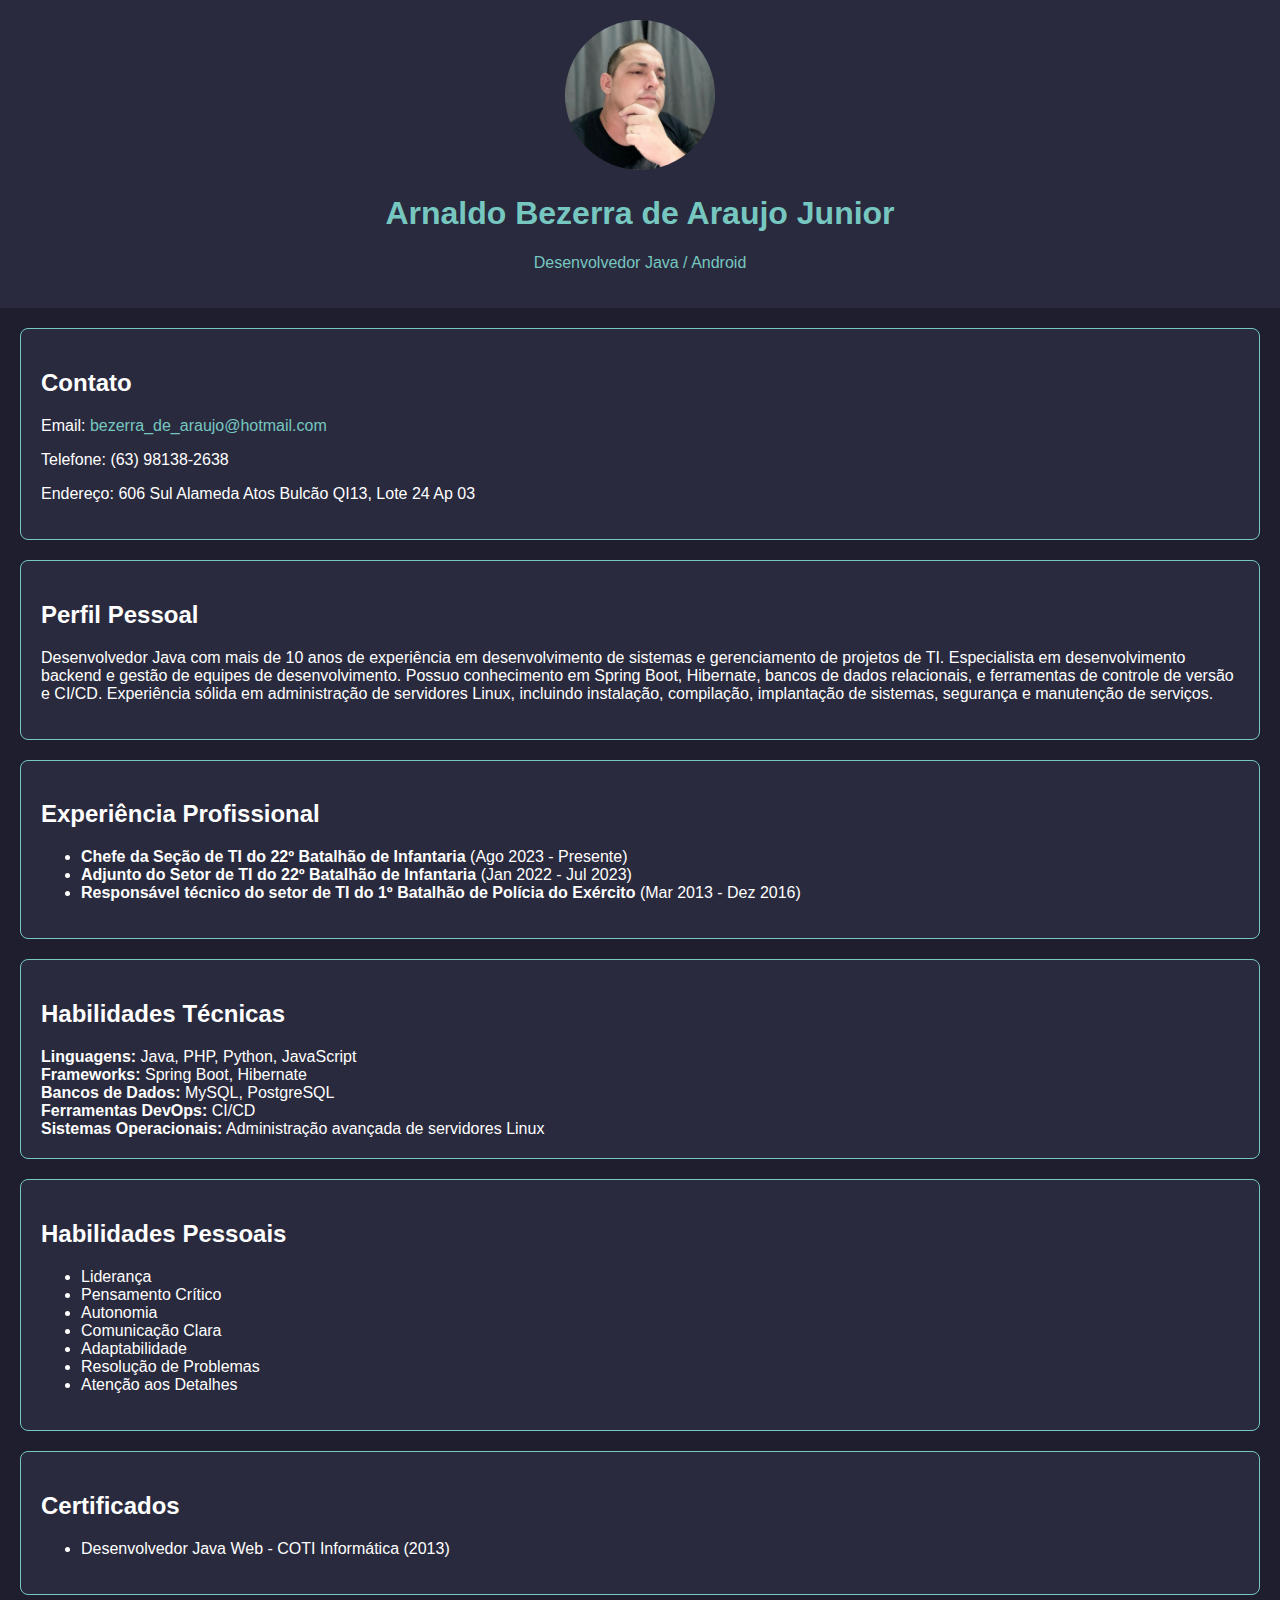
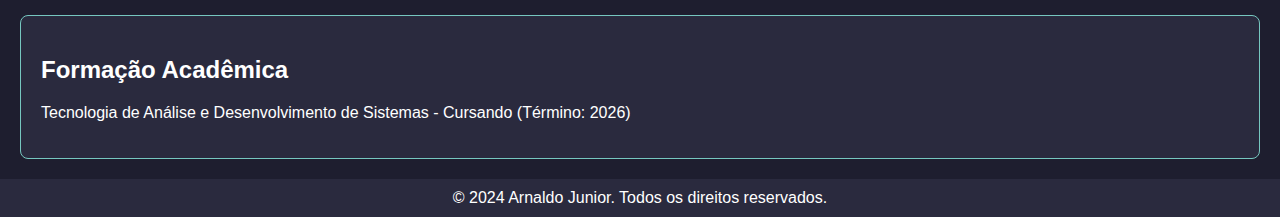
<file: index.html>
<!DOCTYPE html>
<html lang="pt-BR">
<head>
    <meta charset="UTF-8">
    <meta name="viewport" content="width=device-width, initial-scale=1.0">
    <title>Curriculum Arnaldo Junior</title>
   <!--<link rel="stylesheet" href="assets/css/style.css">-->
   <link rel="icon" type="image/png" href="assets/images/favicon.png">
</head>
<body>
   <header>
    <img src="assets/images/foto.jpeg" alt="Foto de Arnaldo Junior" style="border-radius: 50%; width: 150px; height: 150px;">
    <h1>Arnaldo Bezerra de Araujo Junior</h1>
    <p>Desenvolvedor Java / Android</p>
</header>


    <section>
        <h2>Contato</h2>
        <div class="contact-info">
            <p>Email: <a href="mailto:bezerra_de_araujo@hotmail.com">bezerra_de_araujo@hotmail.com</a></p>
            <p>Telefone: (63) 98138-2638</p>
            <p>Endereço: 606 Sul Alameda Atos Bulcão QI13, Lote 24 Ap 03</p>
        </div>
    </section>

    <section>
        <h2>Perfil Pessoal</h2>
        <p>Desenvolvedor Java com mais de 10 anos de experiência em desenvolvimento de sistemas e gerenciamento de projetos de TI. Especialista em desenvolvimento backend e gestão de equipes de desenvolvimento. Possuo conhecimento em Spring Boot, Hibernate, bancos de dados relacionais, e ferramentas de controle de versão e CI/CD. Experiência sólida em administração de servidores Linux, incluindo instalação, compilação, implantação de sistemas, segurança e manutenção de serviços.</p>
    </section>

    <section>
        <h2>Experiência Profissional</h2>
        <ul>
            <li><strong>Chefe da Seção de TI do 22º Batalhão de Infantaria</strong> (Ago 2023 - Presente)</li>
            <li><strong>Adjunto do Setor de TI do 22º Batalhão de Infantaria</strong> (Jan 2022 - Jul 2023)</li>
            <li><strong>Responsável técnico do setor de TI do 1º Batalhão de Polícia do Exército</strong> (Mar 2013 - Dez 2016)</li>
        </ul>
    </section>

    <section>
        <h2>Habilidades Técnicas</h2>
        <div class="skills">
            <div><strong>Linguagens:</strong> Java, PHP, Python, JavaScript</div>
            <div><strong>Frameworks:</strong> Spring Boot, Hibernate</div>
            <div><strong>Bancos de Dados:</strong> MySQL, PostgreSQL</div>
            <div><strong>Ferramentas DevOps:</strong> CI/CD</div>
            <div><strong>Sistemas Operacionais:</strong> Administração avançada de servidores Linux</div>
        </div>
    </section>

    <section>
        <h2>Habilidades Pessoais</h2>
        <ul>
            <li>Liderança</li>
            <li>Pensamento Crítico</li>
            <li>Autonomia</li>
            <li>Comunicação Clara</li>
            <li>Adaptabilidade</li>
            <li>Resolução de Problemas</li>
            <li>Atenção aos Detalhes</li>
        </ul>
    </section>

    <section>
        <h2>Certificados</h2>
        <ul>
            <li>Desenvolvedor Java Web - COTI Informática (2013)</li>
        </ul>
    </section>

    <section>
        <h2>Formação Acadêmica</h2>
        <p>Tecnologia de Análise e Desenvolvimento de Sistemas - Cursando (Término: 2026)</p>
    </section>

    <footer>
        &copy; 2024 Arnaldo Junior. Todos os direitos reservados.
    </footer>
    <script>
        // Lista de arquivos CSS disponíveis
        const cssFiles = [
            "assets/css/style1.css",
            "assets/css/style2.css",
            "assets/css/style3.css",
            "assets/css/style4.css",
            "assets/css/style5.css",
            "assets/css/style6.css"
            
        ];
    
        // Função para carregar um arquivo CSS aleatório
        function loadRandomCSS() {
            const randomIndex = Math.floor(Math.random() * cssFiles.length); // Seleciona um índice aleatório
            const linkElement = document.createElement("link"); // Cria o elemento <link>
            linkElement.rel = "stylesheet"; // Define o relacionamento como folha de estilo
            linkElement.href = cssFiles[randomIndex]; // Define o arquivo CSS
            document.head.appendChild(linkElement); // Adiciona o elemento ao <head> do documento
        }
    
        // Carrega o CSS ao carregar a página
        window.onload = loadRandomCSS;
    </script>
</body>
</html>
</file>
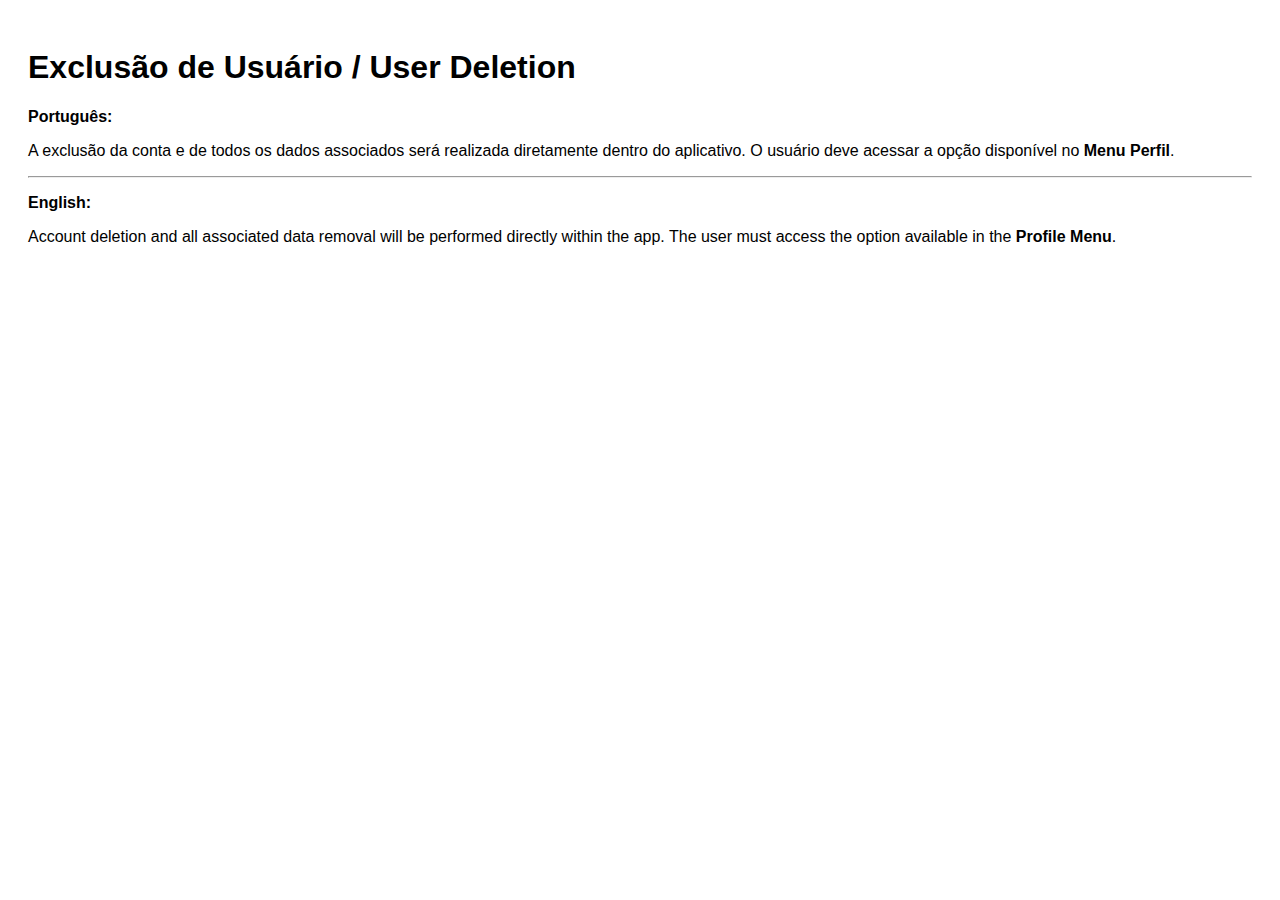
<file: biblioteca/exclusao/index.html>
<!DOCTYPE html>
<html>

<head>
    <meta charset="UTF-8">
    <title>Exclusão de Usuário / User Deletion</title>
    <style>
        body {
            font-family: Arial, sans-serif;
            padding: 20px;
        }
    </style>
</head>

<body>
    <h1>Exclusão de Usuário / User Deletion</h1>

    <p><strong>Português:</strong></p>
    <p>A exclusão da conta e de todos os dados associados será realizada diretamente dentro do aplicativo. O usuário
        deve acessar a opção disponível no <strong>Menu Perfil</strong>.</p>

    <hr>

    <p><strong>English:</strong></p>
    <p>Account deletion and all associated data removal will be performed directly within the app. The user must access
        the option available in the <strong>Profile Menu</strong>.</p>
</body>

</html>
</file>
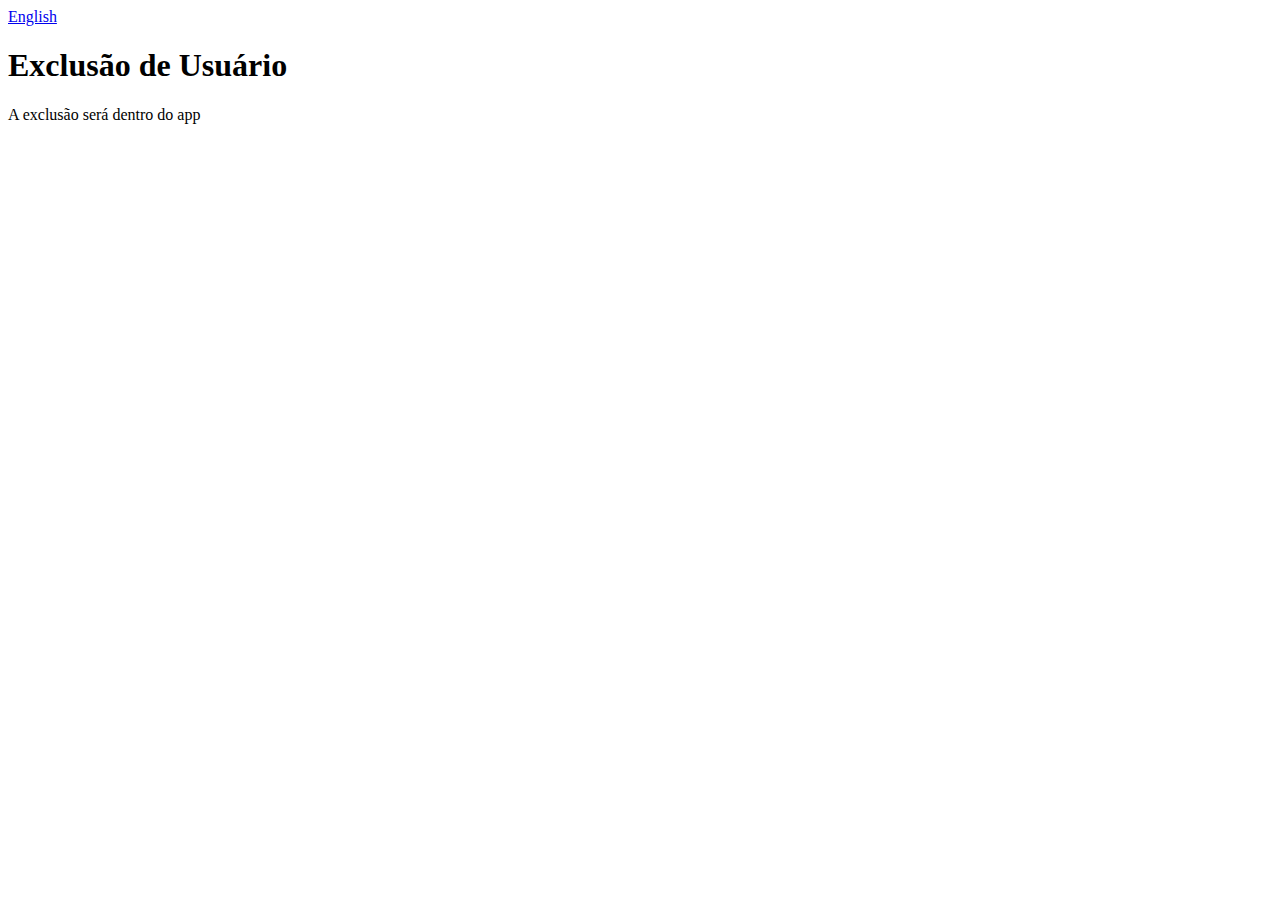
<file: dinheiru/exclusao/index.html>
<!DOCTYPE html>
<html lang="pt-BR">
<head>
<title>Exclusão de Usuário</title>
</head>
<body>
<nav><a href="index-en.html">English</a></nav>
<h1>Exclusão de Usuário</h1>
<p>A exclusão será dentro do app</p>
</body>
</html>
</file>
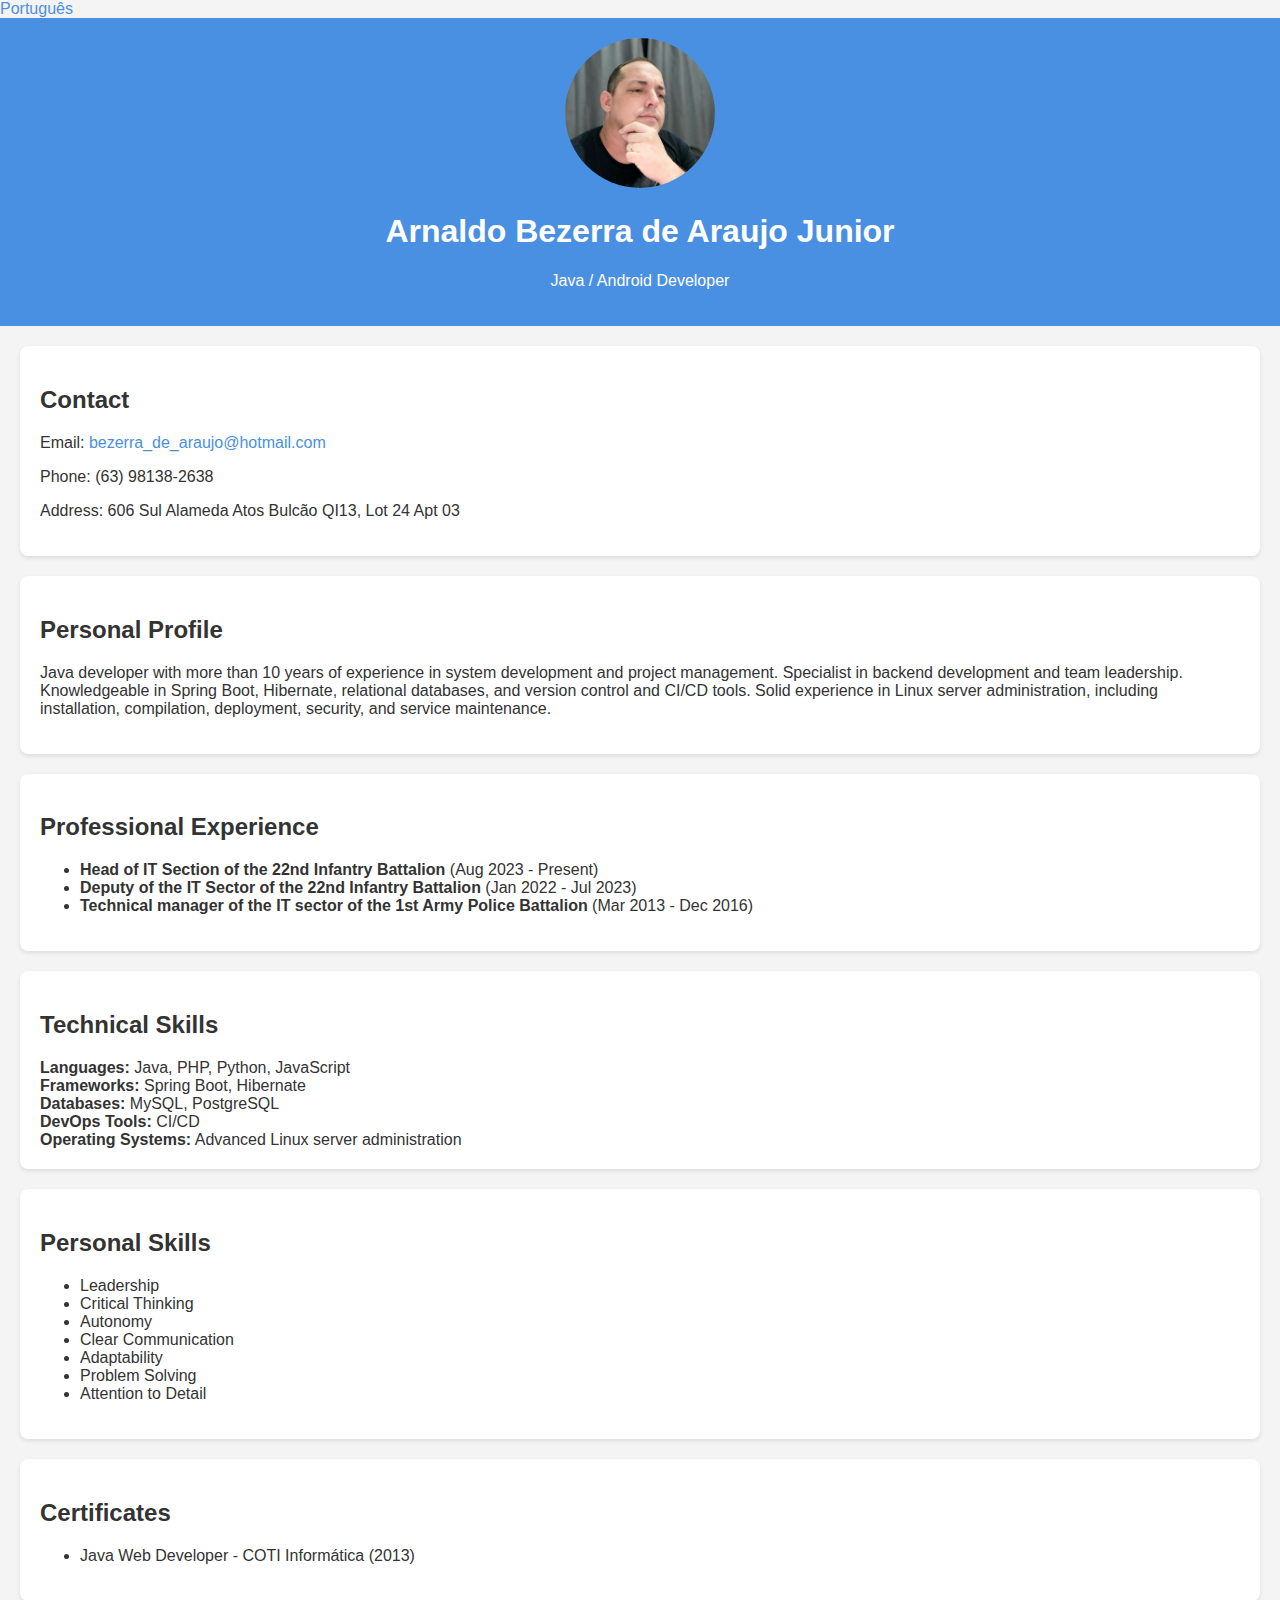
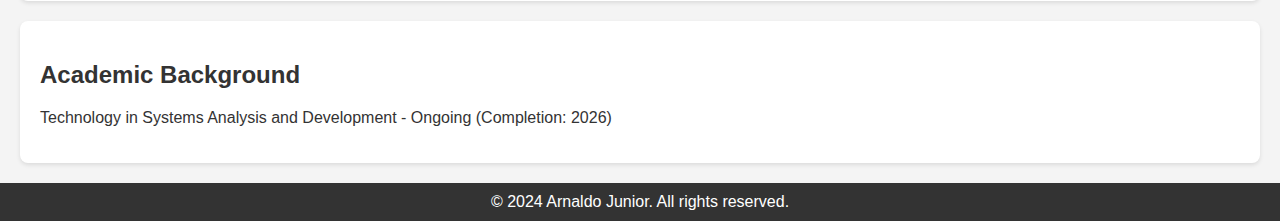
<file: index-en.html>
<!DOCTYPE html>
<html lang="en">
<head>
    <meta charset="UTF-8">
    <meta name="viewport" content="width=device-width, initial-scale=1.0">
    <title>Resume Arnaldo Junior</title>
   <!--<link rel="stylesheet" href="assets/css/style.css">-->
   <link rel="icon" type="image/png" href="assets/images/favicon.png">
</head>
<body>
   <nav><a href="index.html">Português</a></nav>
   <header>
    <img src="assets/images/foto.jpeg" alt="Photo of Arnaldo Junior" style="border-radius: 50%; width: 150px; height: 150px;">
    <h1>Arnaldo Bezerra de Araujo Junior</h1>
    <p>Java / Android Developer</p>
</header>

    <section>
        <h2>Contact</h2>
        <div class="contact-info">
            <p>Email: <a href="mailto:bezerra_de_araujo@hotmail.com">bezerra_de_araujo@hotmail.com</a></p>
            <p>Phone: (63) 98138-2638</p>
            <p>Address: 606 Sul Alameda Atos Bulcão QI13, Lot 24 Apt 03</p>
        </div>
    </section>

    <section>
        <h2>Personal Profile</h2>
        <p>Java developer with more than 10 years of experience in system development and project management. Specialist in backend development and team leadership. Knowledgeable in Spring Boot, Hibernate, relational databases, and version control and CI/CD tools. Solid experience in Linux server administration, including installation, compilation, deployment, security, and service maintenance.</p>
    </section>

    <section>
        <h2>Professional Experience</h2>
        <ul>
            <li><strong>Head of IT Section of the 22nd Infantry Battalion</strong> (Aug 2023 - Present)</li>
            <li><strong>Deputy of the IT Sector of the 22nd Infantry Battalion</strong> (Jan 2022 - Jul 2023)</li>
            <li><strong>Technical manager of the IT sector of the 1st Army Police Battalion</strong> (Mar 2013 - Dec 2016)</li>
        </ul>
    </section>

    <section>
        <h2>Technical Skills</h2>
        <div class="skills">
            <div><strong>Languages:</strong> Java, PHP, Python, JavaScript</div>
            <div><strong>Frameworks:</strong> Spring Boot, Hibernate</div>
            <div><strong>Databases:</strong> MySQL, PostgreSQL</div>
            <div><strong>DevOps Tools:</strong> CI/CD</div>
            <div><strong>Operating Systems:</strong> Advanced Linux server administration</div>
        </div>
    </section>

    <section>
        <h2>Personal Skills</h2>
        <ul>
            <li>Leadership</li>
            <li>Critical Thinking</li>
            <li>Autonomy</li>
            <li>Clear Communication</li>
            <li>Adaptability</li>
            <li>Problem Solving</li>
            <li>Attention to Detail</li>
        </ul>
    </section>

    <section>
        <h2>Certificates</h2>
        <ul>
            <li>Java Web Developer - COTI Informática (2013)</li>
        </ul>
    </section>

    <section>
        <h2>Academic Background</h2>
        <p>Technology in Systems Analysis and Development - Ongoing (Completion: 2026)</p>
    </section>

    <footer>
        &copy; 2024 Arnaldo Junior. All rights reserved.
    </footer>
    <script>
        // List of available CSS files
        const cssFiles = [
            "assets/css/style1.css",
            "assets/css/style2.css",
            "assets/css/style3.css",
            "assets/css/style4.css",
            "assets/css/style5.css",
            "assets/css/style6.css"

        ];

        // Function to load a random CSS file
        function loadRandomCSS() {
            const randomIndex = Math.floor(Math.random() * cssFiles.length); // Select a random index
            const linkElement = document.createElement("link"); // Create the <link> element
            linkElement.rel = "stylesheet"; // Define relationship as stylesheet
            linkElement.href = cssFiles[randomIndex]; // Set the CSS file
            document.head.appendChild(linkElement); // Add the element to the document head
        }

        // Load CSS when the page loads
        window.onload = loadRandomCSS;
    </script>
</body>
</html>
</file>
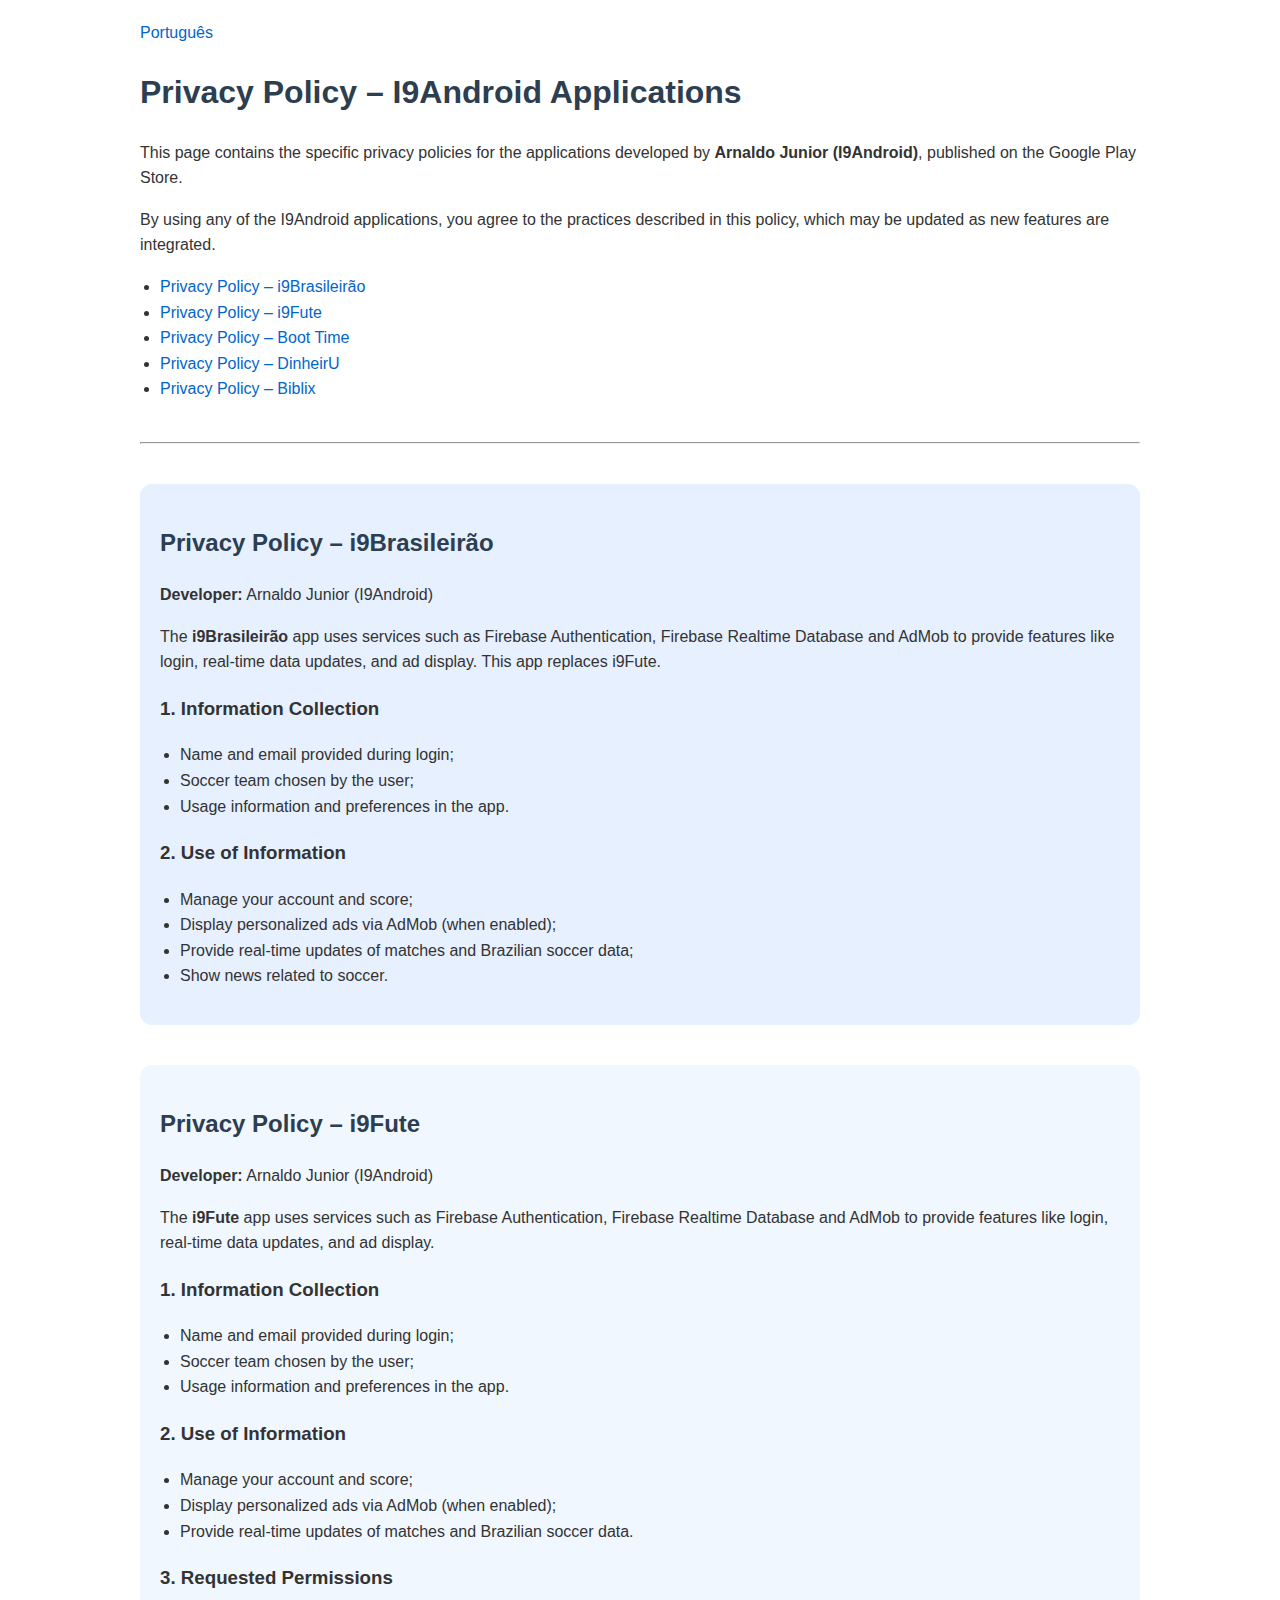
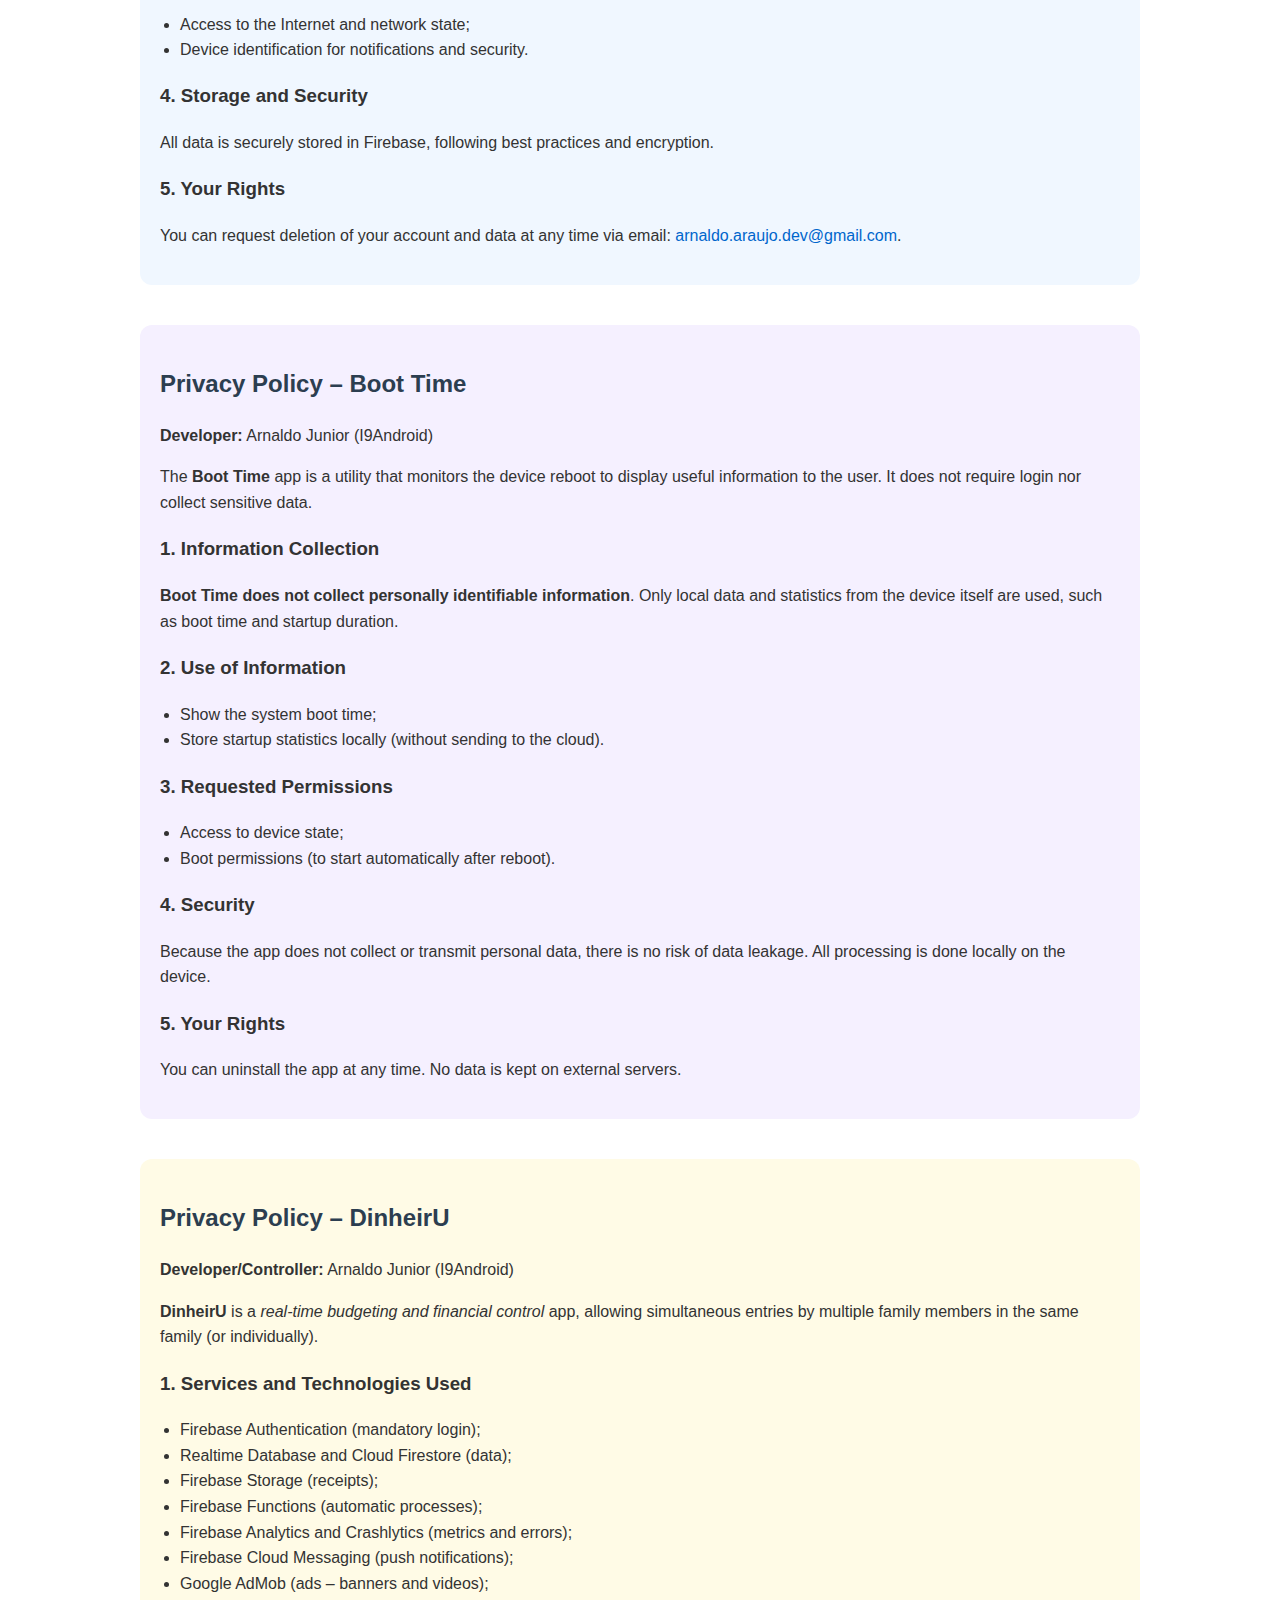
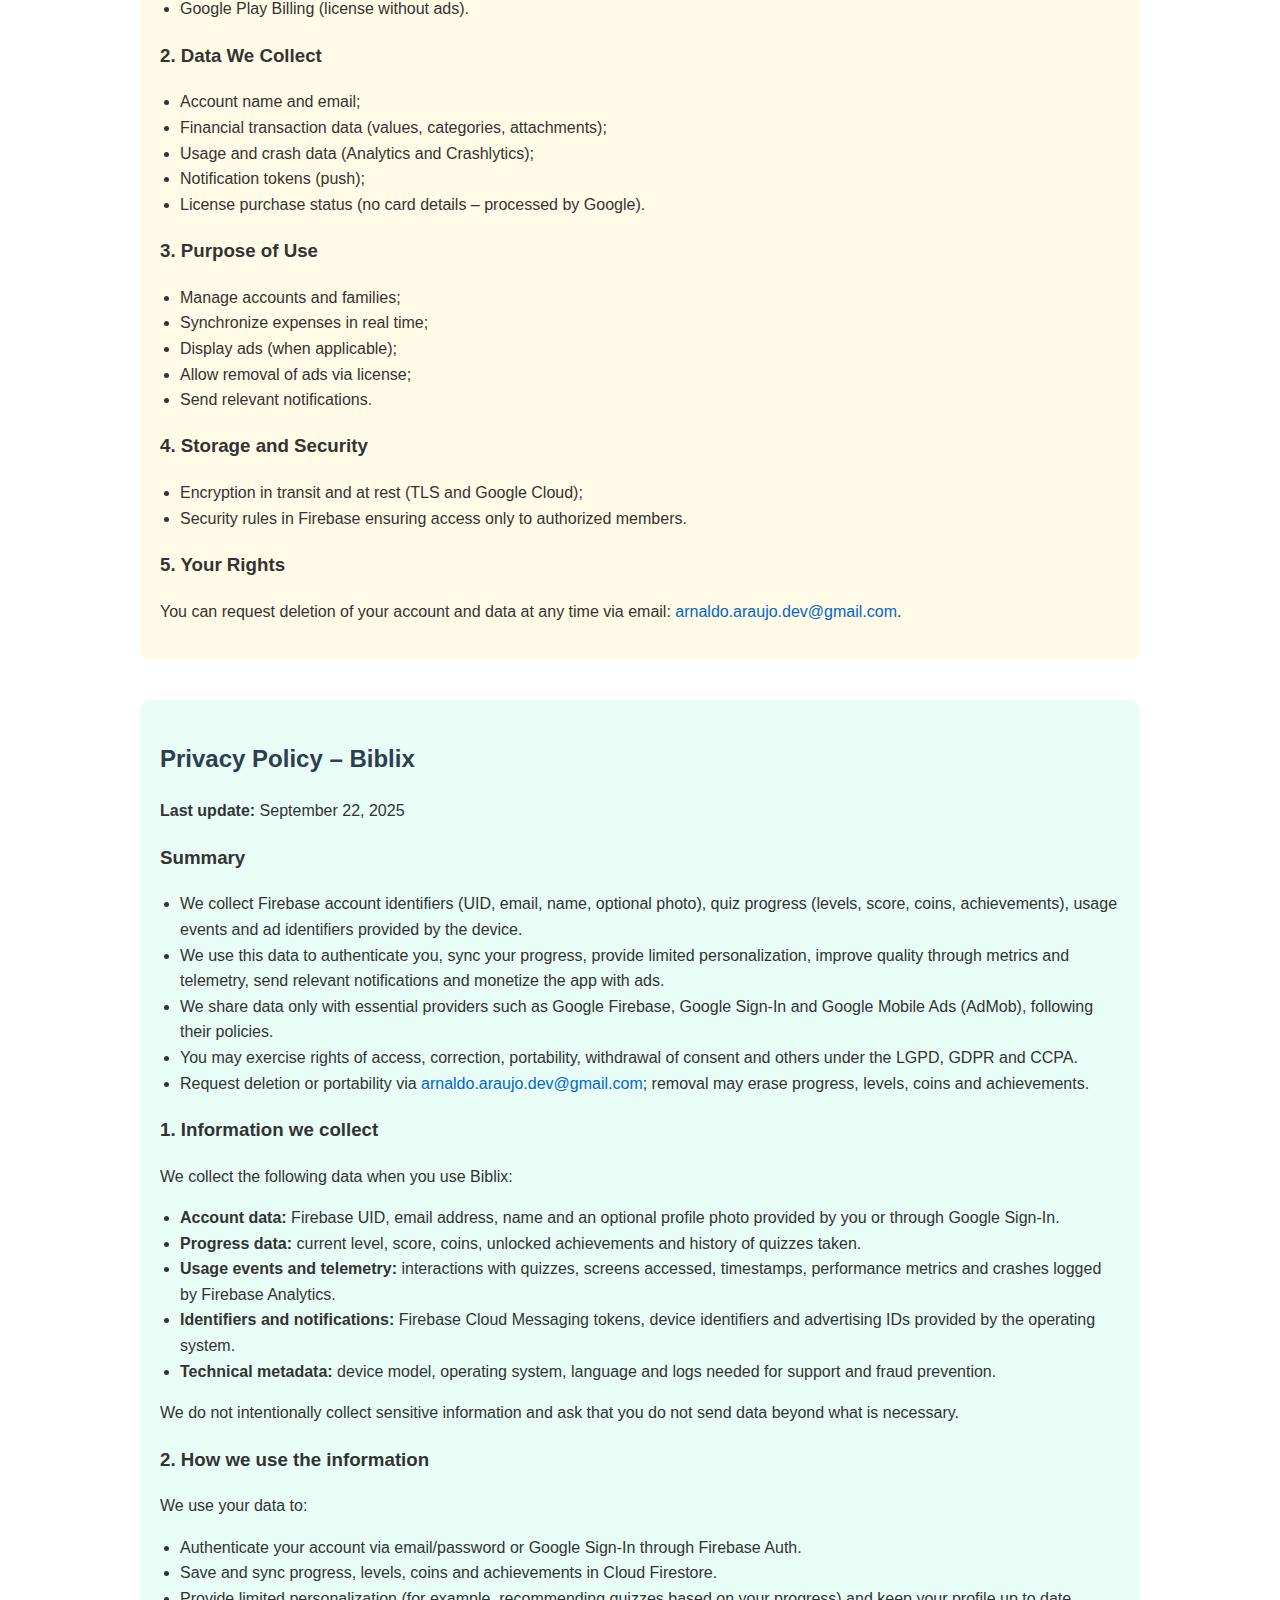
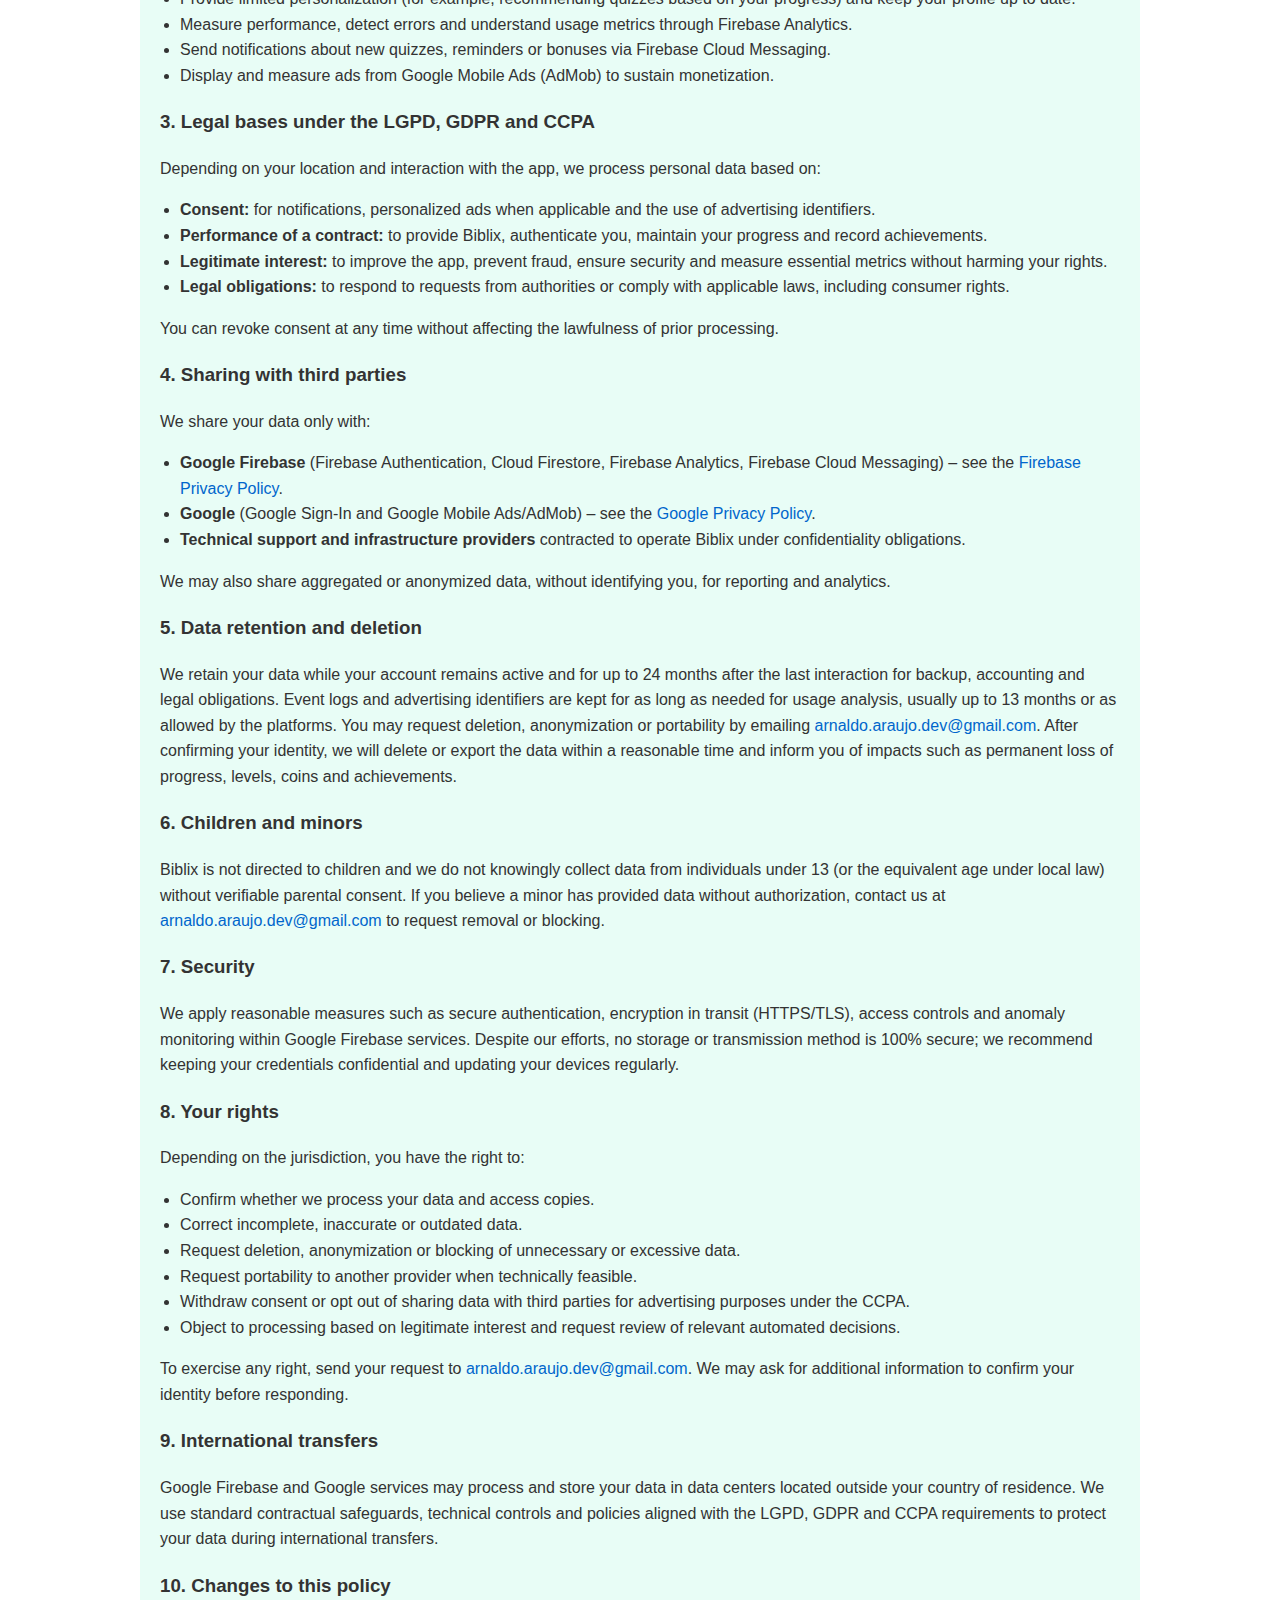
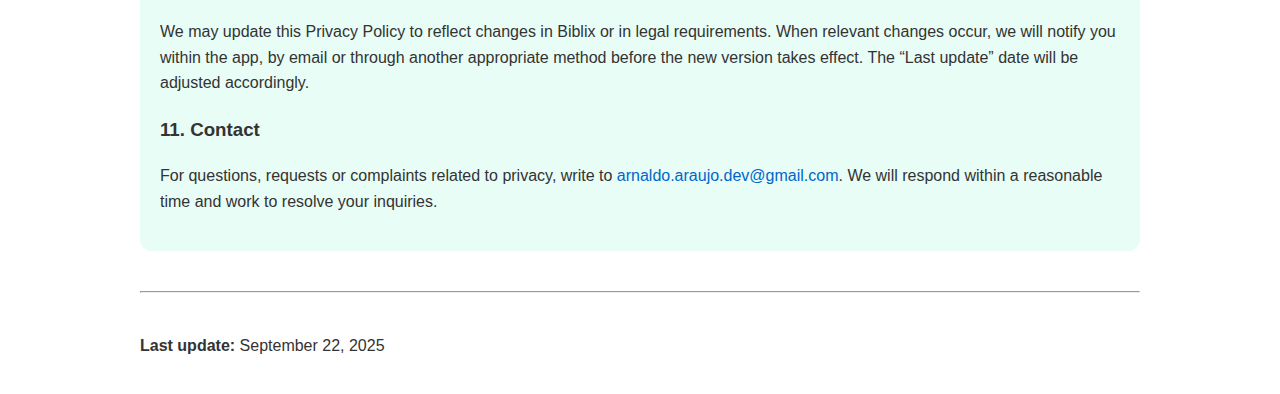
<file: privacy/index-en.html>
<!DOCTYPE html>
<html lang="en">
  <head>
    <meta charset="UTF-8" />
    <title>Privacy Policy – I9Android Apps</title>
    <style>
      body {
        font-family: Arial, sans-serif;
        line-height: 1.6;
        max-width: 1000px;
        margin: auto;
        padding: 20px;
        background-color: #ffffff;
        color: #333;
      }

      h1, h2 {
        color: #2c3e50;
      }

      ul {
        padding-left: 20px;
      }

      a {
        color: #0066cc;
        text-decoration: none;
      }

      a:hover {
        text-decoration: underline;
      }

      hr {
        margin: 40px 0;
      }

      /* Blocks of each policy */
      .policy-block {
        padding: 20px;
        border-radius: 12px;
        margin-bottom: 40px;
      }

      .brasileirao { background-color: #e6f0ff; }
      .i9fute { background-color: #f0f7ff; }
      .boottime { background-color: #f5f0ff; }
      .dinheiru { background-color: #fffbe6; }
      .biblix { background-color: #e8fdf6; }
    </style>
  </head>
  <body>
    <nav><a href="index.html">Português</a></nav>
    <h1>Privacy Policy – I9Android Applications</h1>

    <p>
      This page contains the specific privacy policies for the applications developed by <strong>Arnaldo Junior (I9Android)</strong>,
      published on the Google Play Store.
    </p>

    <p>
      By using any of the I9Android applications, you agree to the practices described in this policy, which may be updated as new features are integrated.
    </p>

    <ul>
      <li><a href="#i9brasileirao">Privacy Policy – i9Brasileirão</a></li>
      <li><a href="#i9fute">Privacy Policy – i9Fute</a></li>
      <li><a href="#boottime">Privacy Policy – Boot Time</a></li>
      <li><a href="#dinheiru">Privacy Policy – DinheirU</a></li>
      <li><a href="#biblix">Privacy Policy – Biblix</a></li>
    </ul>
    <hr />

    <!-- i9Brasileirão -->
    <div class="policy-block brasileirao" id="i9brasileirao">
      <h2>Privacy Policy – i9Brasileirão</h2>
      <p><strong>Developer:</strong> Arnaldo Junior (I9Android)</p>

      <p>
        The <strong>i9Brasileirão</strong> app uses services such as Firebase Authentication, Firebase Realtime Database and AdMob to provide
        features like login, real-time data updates, and ad display. This app replaces i9Fute.
      </p>

      <h3>1. Information Collection</h3>
      <ul>
        <li>Name and email provided during login;</li>
        <li>Soccer team chosen by the user;</li>
        <li>Usage information and preferences in the app.</li>
      </ul>

      <h3>2. Use of Information</h3>
      <ul>
        <li>Manage your account and score;</li>
        <li>Display personalized ads via AdMob (when enabled);</li>
        <li>Provide real-time updates of matches and Brazilian soccer data;</li>
        <li>Show news related to soccer.</li>
      </ul>
    </div>

    <!-- i9Fute -->
    <div class="policy-block i9fute" id="i9fute">
      <h2>Privacy Policy – i9Fute</h2>
      <p><strong>Developer:</strong> Arnaldo Junior (I9Android)</p>

      <p>
        The <strong>i9Fute</strong> app uses services such as Firebase Authentication, Firebase Realtime Database and AdMob to provide
        features like login, real-time data updates, and ad display.
      </p>

      <h3>1. Information Collection</h3>
      <ul>
        <li>Name and email provided during login;</li>
        <li>Soccer team chosen by the user;</li>
        <li>Usage information and preferences in the app.</li>
      </ul>

      <h3>2. Use of Information</h3>
      <ul>
        <li>Manage your account and score;</li>
        <li>Display personalized ads via AdMob (when enabled);</li>
        <li>Provide real-time updates of matches and Brazilian soccer data.</li>
      </ul>

      <h3>3. Requested Permissions</h3>
      <ul>
        <li>Access to the Internet and network state;</li>
        <li>Device identification for notifications and security.</li>
      </ul>

      <h3>4. Storage and Security</h3>
      <p>
        All data is securely stored in Firebase, following best practices and encryption.
      </p>

      <h3>5. Your Rights</h3>
      <p>
        You can request deletion of your account and data at any time via email:
        <a href="mailto:arnaldo.araujo.dev@gmail.com">arnaldo.araujo.dev@gmail.com</a>.
      </p>
    </div>

    <!-- Boot Time -->
    <div class="policy-block boottime" id="boottime">
      <h2>Privacy Policy – Boot Time</h2>
      <p><strong>Developer:</strong> Arnaldo Junior (I9Android)</p>

      <p>
        The <strong>Boot Time</strong> app is a utility that monitors the device reboot to display useful information to the user.
        It does not require login nor collect sensitive data.
      </p>

      <h3>1. Information Collection</h3>
      <p>
        <strong>Boot Time</strong> <strong>does not collect personally identifiable information</strong>.
        Only local data and statistics from the device itself are used, such as boot time and startup duration.
      </p>

      <h3>2. Use of Information</h3>
      <ul>
        <li>Show the system boot time;</li>
        <li>Store startup statistics locally (without sending to the cloud).</li>
      </ul>

      <h3>3. Requested Permissions</h3>
      <ul>
        <li>Access to device state;</li>
        <li>Boot permissions (to start automatically after reboot).</li>
      </ul>

      <h3>4. Security</h3>
      <p>
        Because the app does not collect or transmit personal data, there is no risk of data leakage.
        All processing is done locally on the device.
      </p>

      <h3>5. Your Rights</h3>
      <p>
        You can uninstall the app at any time. No data is kept on external servers.
      </p>
    </div>

    <!-- DinheirU -->
    <div class="policy-block dinheiru" id="dinheiru">
      <h2>Privacy Policy – DinheirU</h2>
      <p><strong>Developer/Controller:</strong> Arnaldo Junior (I9Android)</p>

      <p>
        <strong>DinheirU</strong> is a <em>real-time budgeting and financial control</em> app,
        allowing simultaneous entries by multiple family members in the same family (or individually).
      </p>

      <h3>1. Services and Technologies Used</h3>
      <ul>
        <li>Firebase Authentication (mandatory login);</li>
        <li>Realtime Database and Cloud Firestore (data);</li>
        <li>Firebase Storage (receipts);</li>
        <li>Firebase Functions (automatic processes);</li>
        <li>Firebase Analytics and Crashlytics (metrics and errors);</li>
        <li>Firebase Cloud Messaging (push notifications);</li>
        <li>Google AdMob (ads – banners and videos);</li>
        <li>Google Play Billing (license without ads).</li>
      </ul>

      <h3>2. Data We Collect</h3>
      <ul>
        <li>Account name and email;</li>
        <li>Financial transaction data (values, categories, attachments);</li>
        <li>Usage and crash data (Analytics and Crashlytics);</li>
        <li>Notification tokens (push);</li>
        <li>License purchase status (no card details – processed by Google).</li>
      </ul>

      <h3>3. Purpose of Use</h3>
      <ul>
        <li>Manage accounts and families;</li>
        <li>Synchronize expenses in real time;</li>
        <li>Display ads (when applicable);</li>
        <li>Allow removal of ads via license;</li>
        <li>Send relevant notifications.</li>
      </ul>

      <h3>4. Storage and Security</h3>
      <ul>
        <li>Encryption in transit and at rest (TLS and Google Cloud);</li>
        <li>Security rules in Firebase ensuring access only to authorized members.</li>
      </ul>

      <h3>5. Your Rights</h3>
      <p>
        You can request deletion of your account and data at any time via email:
        <a href="mailto:arnaldo.araujo.dev@gmail.com">arnaldo.araujo.dev@gmail.com</a>.
      </p>
    </div>

    <!-- Biblix -->
    <div class="policy-block biblix" id="biblix">
      <h2>Privacy Policy – Biblix</h2>
      <p><strong>Last update:</strong> September 22, 2025</p>

      <h3>Summary</h3>
      <ul>
        <li>
          We collect Firebase account identifiers (UID, email, name, optional
          photo), quiz progress (levels, score, coins, achievements), usage events
          and ad identifiers provided by the device.
        </li>
        <li>
          We use this data to authenticate you, sync your progress, provide
          limited personalization, improve quality through metrics and telemetry,
          send relevant notifications and monetize the app with ads.
        </li>
        <li>
          We share data only with essential providers such as Google Firebase,
          Google Sign-In and Google Mobile Ads (AdMob), following their policies.
        </li>
        <li>
          You may exercise rights of access, correction, portability, withdrawal
          of consent and others under the LGPD, GDPR and CCPA.
        </li>
        <li>
          Request deletion or portability via
          <a href="mailto:arnaldo.araujo.dev@gmail.com"
            >arnaldo.araujo.dev@gmail.com</a
          >; removal may erase progress, levels, coins and achievements.
        </li>
      </ul>

      <h3>1. Information we collect</h3>
      <p>We collect the following data when you use Biblix:</p>
      <ul>
        <li>
          <strong>Account data:</strong> Firebase UID, email address, name and an
          optional profile photo provided by you or through Google Sign-In.
        </li>
        <li>
          <strong>Progress data:</strong> current level, score, coins, unlocked
          achievements and history of quizzes taken.
        </li>
        <li>
          <strong>Usage events and telemetry:</strong> interactions with quizzes,
          screens accessed, timestamps, performance metrics and crashes logged by
          Firebase Analytics.
        </li>
        <li>
          <strong>Identifiers and notifications:</strong> Firebase Cloud
          Messaging tokens, device identifiers and advertising IDs provided by the
          operating system.
        </li>
        <li>
          <strong>Technical metadata:</strong> device model, operating system,
          language and logs needed for support and fraud prevention.
        </li>
      </ul>
      <p>
        We do not intentionally collect sensitive information and ask that you do
        not send data beyond what is necessary.
      </p>

      <h3>2. How we use the information</h3>
      <p>We use your data to:</p>
      <ul>
        <li>
          Authenticate your account via email/password or Google Sign-In through
          Firebase Auth.
        </li>
        <li>
          Save and sync progress, levels, coins and achievements in Cloud
          Firestore.
        </li>
        <li>
          Provide limited personalization (for example, recommending quizzes based
          on your progress) and keep your profile up to date.
        </li>
        <li>
          Measure performance, detect errors and understand usage metrics through
          Firebase Analytics.
        </li>
        <li>
          Send notifications about new quizzes, reminders or bonuses via Firebase
          Cloud Messaging.
        </li>
        <li>
          Display and measure ads from Google Mobile Ads (AdMob) to sustain
          monetization.
        </li>
      </ul>

      <h3>3. Legal bases under the LGPD, GDPR and CCPA</h3>
      <p>
        Depending on your location and interaction with the app, we process
        personal data based on:
      </p>
      <ul>
        <li>
          <strong>Consent:</strong> for notifications, personalized ads when
          applicable and the use of advertising identifiers.
        </li>
        <li>
          <strong>Performance of a contract:</strong> to provide Biblix,
          authenticate you, maintain your progress and record achievements.
        </li>
        <li>
          <strong>Legitimate interest:</strong> to improve the app, prevent fraud,
          ensure security and measure essential metrics without harming your
          rights.
        </li>
        <li>
          <strong>Legal obligations:</strong> to respond to requests from
          authorities or comply with applicable laws, including consumer rights.
        </li>
      </ul>
      <p>
        You can revoke consent at any time without affecting the lawfulness of
        prior processing.
      </p>

      <h3>4. Sharing with third parties</h3>
      <p>We share your data only with:</p>
      <ul>
        <li>
          <strong>Google Firebase</strong> (Firebase Authentication, Cloud
          Firestore, Firebase Analytics, Firebase Cloud Messaging) – see the
          <a href="https://firebase.google.com/support/privacy" target="_blank"
            >Firebase Privacy Policy</a
          >.
        </li>
        <li>
          <strong>Google</strong> (Google Sign-In and Google Mobile Ads/AdMob) –
          see the
          <a href="https://policies.google.com/privacy" target="_blank"
            >Google Privacy Policy</a
          >.
        </li>
        <li>
          <strong>Technical support and infrastructure providers</strong>
          contracted to operate Biblix under confidentiality obligations.
        </li>
      </ul>
      <p>
        We may also share aggregated or anonymized data, without identifying you,
        for reporting and analytics.
      </p>

      <h3>5. Data retention and deletion</h3>
      <p>
        We retain your data while your account remains active and for up to 24
        months after the last interaction for backup, accounting and legal
        obligations. Event logs and advertising identifiers are kept for as long
        as needed for usage analysis, usually up to 13 months or as allowed by the
        platforms. You may request deletion, anonymization or portability by
        emailing
        <a href="mailto:arnaldo.araujo.dev@gmail.com"
          >arnaldo.araujo.dev@gmail.com</a
        >. After confirming your identity, we will delete or export the data
        within a reasonable time and inform you of impacts such as permanent loss
        of progress, levels, coins and achievements.
      </p>

      <h3>6. Children and minors</h3>
      <p>
        Biblix is not directed to children and we do not knowingly collect data
        from individuals under 13 (or the equivalent age under local law) without
        verifiable parental consent. If you believe a minor has provided data
        without authorization, contact us at
        <a href="mailto:arnaldo.araujo.dev@gmail.com"
          >arnaldo.araujo.dev@gmail.com</a
        > to request removal or blocking.
      </p>

      <h3>7. Security</h3>
      <p>
        We apply reasonable measures such as secure authentication, encryption in
        transit (HTTPS/TLS), access controls and anomaly monitoring within Google
        Firebase services. Despite our efforts, no storage or transmission method
        is 100% secure; we recommend keeping your credentials confidential and
        updating your devices regularly.
      </p>

      <h3>8. Your rights</h3>
      <p>Depending on the jurisdiction, you have the right to:</p>
      <ul>
        <li>Confirm whether we process your data and access copies.</li>
        <li>Correct incomplete, inaccurate or outdated data.</li>
        <li>
          Request deletion, anonymization or blocking of unnecessary or excessive
          data.
        </li>
        <li>
          Request portability to another provider when technically feasible.
        </li>
        <li>
          Withdraw consent or opt out of sharing data with third parties for
          advertising purposes under the CCPA.
        </li>
        <li>
          Object to processing based on legitimate interest and request review of
          relevant automated decisions.
        </li>
      </ul>
      <p>
        To exercise any right, send your request to
        <a href="mailto:arnaldo.araujo.dev@gmail.com"
          >arnaldo.araujo.dev@gmail.com</a
        >. We may ask for additional information to confirm your identity before
        responding.
      </p>

      <h3>9. International transfers</h3>
      <p>
        Google Firebase and Google services may process and store your data in
        data centers located outside your country of residence. We use standard
        contractual safeguards, technical controls and policies aligned with the
        LGPD, GDPR and CCPA requirements to protect your data during international
        transfers.
      </p>

      <h3>10. Changes to this policy</h3>
      <p>
        We may update this Privacy Policy to reflect changes in Biblix or in
        legal requirements. When relevant changes occur, we will notify you within
        the app, by email or through another appropriate method before the new
        version takes effect. The “Last update” date will be adjusted accordingly.
      </p>

      <h3>11. Contact</h3>
      <p>
        For questions, requests or complaints related to privacy, write to
        <a href="mailto:arnaldo.araujo.dev@gmail.com"
          >arnaldo.araujo.dev@gmail.com</a
        >. We will respond within a reasonable time and work to resolve your
        inquiries.
      </p>
    </div>

    <hr />
    <p><strong>Last update:</strong> September 22, 2025</p>
  </body>
</html>
</file>
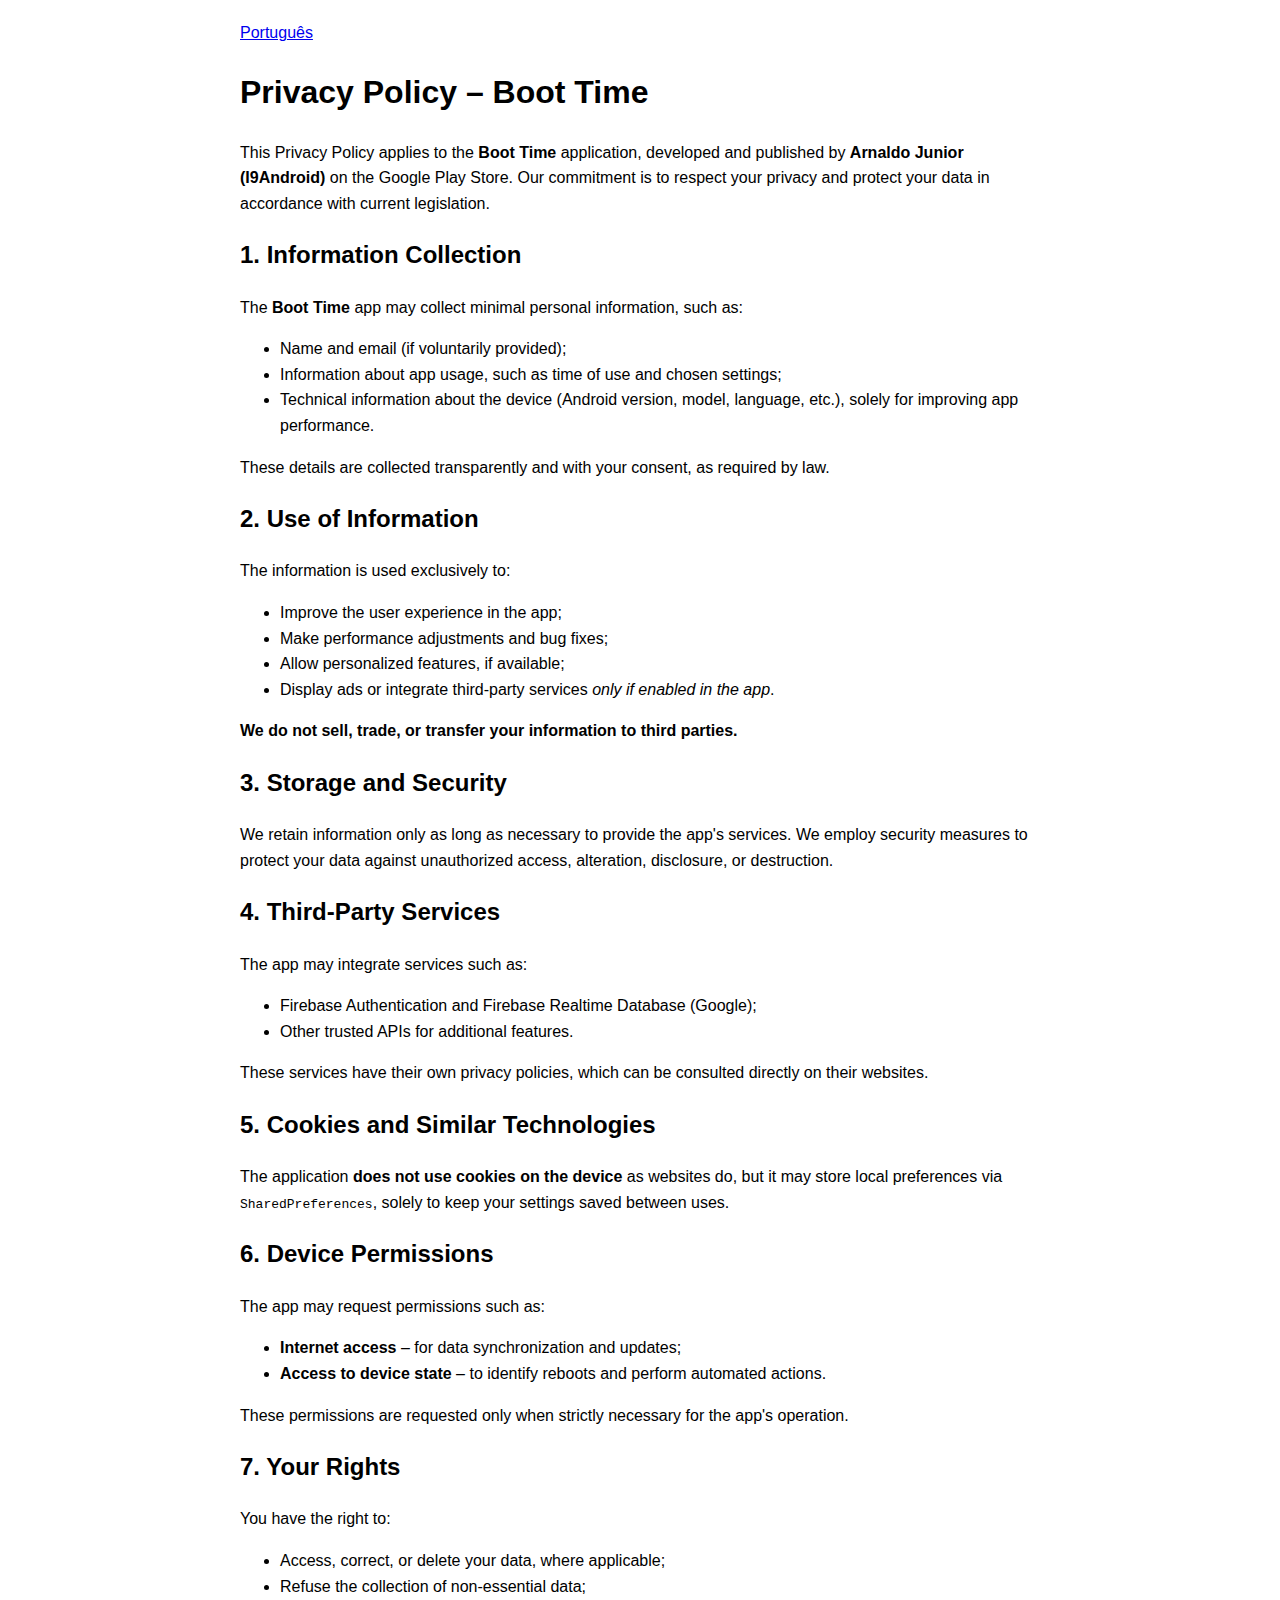
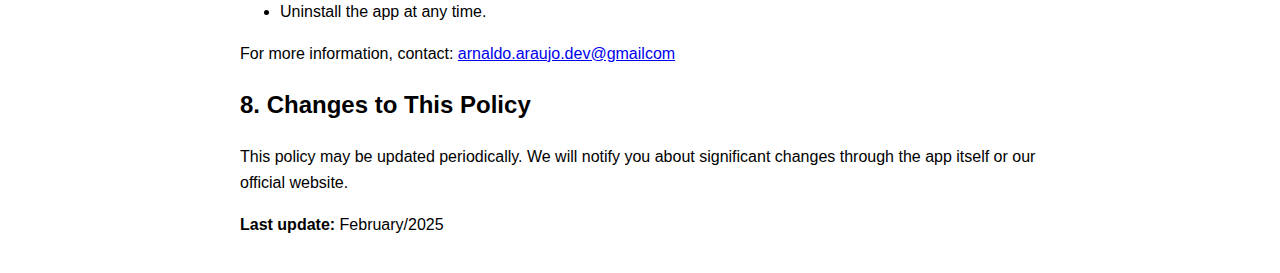
<file: bootime/privacy/index-en.html>
<!DOCTYPE html>
<html lang="en">
<head>
    <meta charset="UTF-8">
    <title>Privacy Policy – Boot Time</title>
</head>
<body style="font-family: Arial, sans-serif; line-height: 1.6; max-width: 800px; margin: auto; padding: 20px;">
    <nav><a href="index.html">Português</a></nav>
    <h1>Privacy Policy – Boot Time</h1>

<p>This Privacy Policy applies to the <strong>Boot Time</strong> application, developed and published by <strong>Arnaldo Junior (I9Android)</strong> on the Google Play Store. Our commitment is to respect your privacy and protect your data in accordance with current legislation.</p>

    <h2>1. Information Collection</h2>
    <p>The <strong>Boot Time</strong> app may collect minimal personal information, such as:</p>
    <ul>
        <li>Name and email (if voluntarily provided);</li>
        <li>Information about app usage, such as time of use and chosen settings;</li>
        <li>Technical information about the device (Android version, model, language, etc.), solely for improving app performance.</li>
    </ul>
    <p>These details are collected transparently and with your consent, as required by law.</p>

    <h2>2. Use of Information</h2>
    <p>The information is used exclusively to:</p>
    <ul>
        <li>Improve the user experience in the app;</li>
        <li>Make performance adjustments and bug fixes;</li>
        <li>Allow personalized features, if available;</li>
        <li>Display ads or integrate third-party services <em>only if enabled in the app</em>.</li>
    </ul>
    <p><strong>We do not sell, trade, or transfer your information to third parties.</strong></p>

    <h2>3. Storage and Security</h2>
    <p>We retain information only as long as necessary to provide the app's services. We employ security measures to protect your data against unauthorized access, alteration, disclosure, or destruction.</p>

    <h2>4. Third-Party Services</h2>
    <p>The app may integrate services such as:</p>
    <ul>
        <li>Firebase Authentication and Firebase Realtime Database (Google);</li>
        <li>Other trusted APIs for additional features.</li>
    </ul>
    <p>These services have their own privacy policies, which can be consulted directly on their websites.</p>

    <h2>5. Cookies and Similar Technologies</h2>
    <p>The application <strong>does not use cookies on the device</strong> as websites do, but it may store local preferences via <code>SharedPreferences</code>, solely to keep your settings saved between uses.</p>

    <h2>6. Device Permissions</h2>
    <p>The app may request permissions such as:</p>
    <ul>
        <li><strong>Internet access</strong> – for data synchronization and updates;</li>
        <li><strong>Access to device state</strong> – to identify reboots and perform automated actions.</li>
    </ul>
    <p>These permissions are requested only when strictly necessary for the app's operation.</p>

    <h2>7. Your Rights</h2>
    <p>You have the right to:</p>
    <ul>
        <li>Access, correct, or delete your data, where applicable;</li>
        <li>Refuse the collection of non-essential data;</li>
        <li>Uninstall the app at any time.</li>
    </ul>
    <p>For more information, contact: <a href="mailto:arnaldo.araujo.dev@gmailcom">arnaldo.araujo.dev@gmailcom</a></p>

    <h2>8. Changes to This Policy</h2>
    <p>This policy may be updated periodically. We will notify you about significant changes through the app itself or our official website.</p>

    <p><strong>Last update:</strong> February/2025</p>

</body>
</html>
</file>
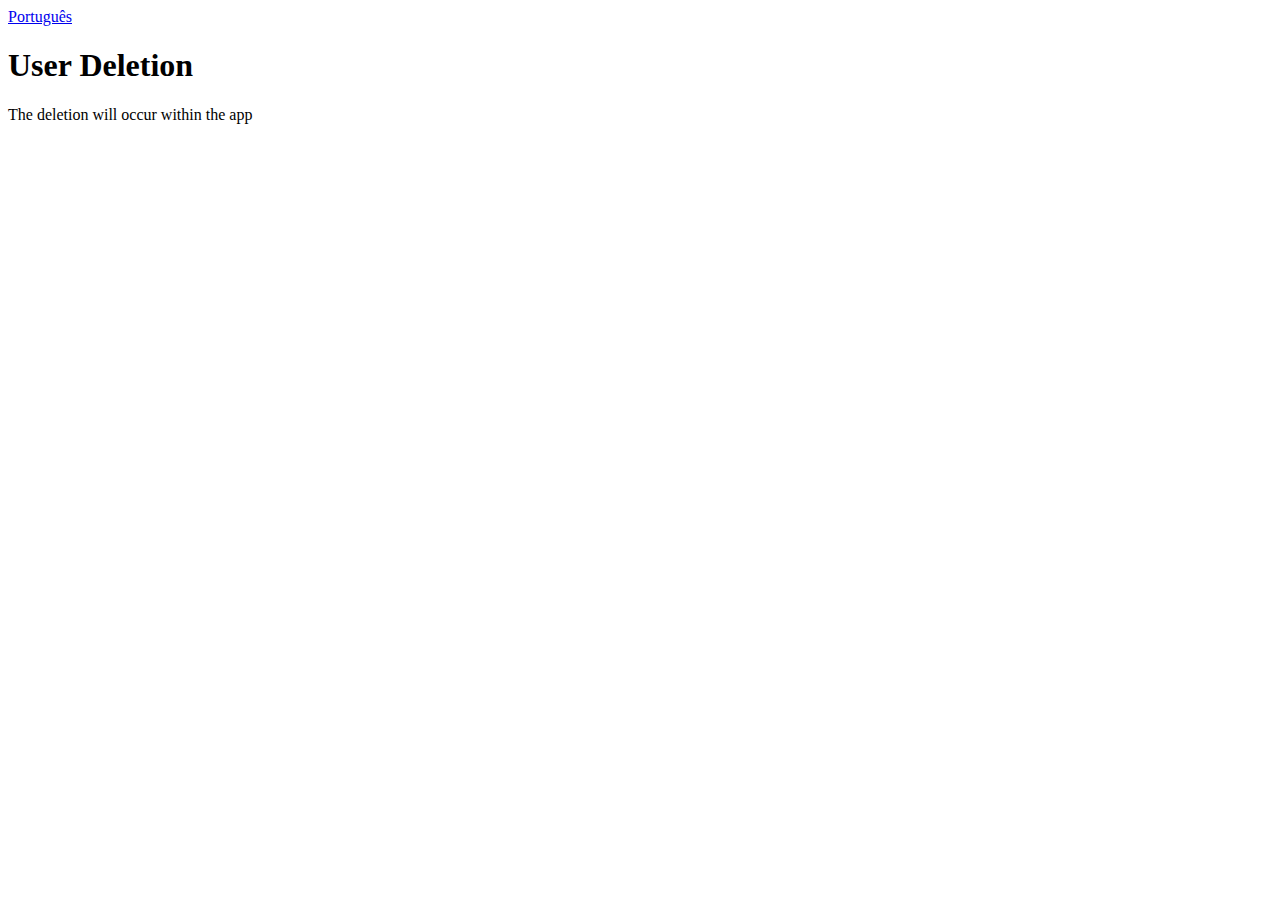
<file: dinheiru/exclusao/index-en.html>
<!DOCTYPE html>
<html lang="en">
<head>
<title>User Deletion</title>
</head>
<body>
<nav><a href="index.html">Português</a></nav>
<h1>User Deletion</h1>
<p>The deletion will occur within the app</p>
</body>
</html>
</file>
<file: assets/css/style.css>
body {
    font-family: Arial, sans-serif;
    margin: 0;
    padding: 0;
    background-color: #f4f4f9;
    color: #333;
    line-height: 1.6;
}
header {
    background: #444;
    color: #fff;
    padding: 20px 0;
    text-align: center;
}
header h1 {
    margin: 0;
    font-size: 2.5em;
}
header p {
    margin: 5px 0 0;
}
section {
    padding: 20px;
    margin: 20px auto;
    max-width: 800px;
    background: #fff;
    border-radius: 10px;
    box-shadow: 0 4px 8px rgba(0, 0, 0, 0.1);
}
section h2 {
    color: #444;
    border-bottom: 2px solid #444;
    padding-bottom: 5px;
    margin-bottom: 15px;
}
ul {
    list-style: none;
    padding: 0;
}
ul li {
    margin-bottom: 10px;
}
.contact-info {
    margin-bottom: 20px;
}
.skills, .certificates {
    display: flex;
    flex-wrap: wrap;
}
.skills div, .certificates div {
    flex: 1 1 45%;
    margin: 10px;
}
footer {
    text-align: center;
    margin: 20px 0;
    font-size: 0.9em;
}
</file>
